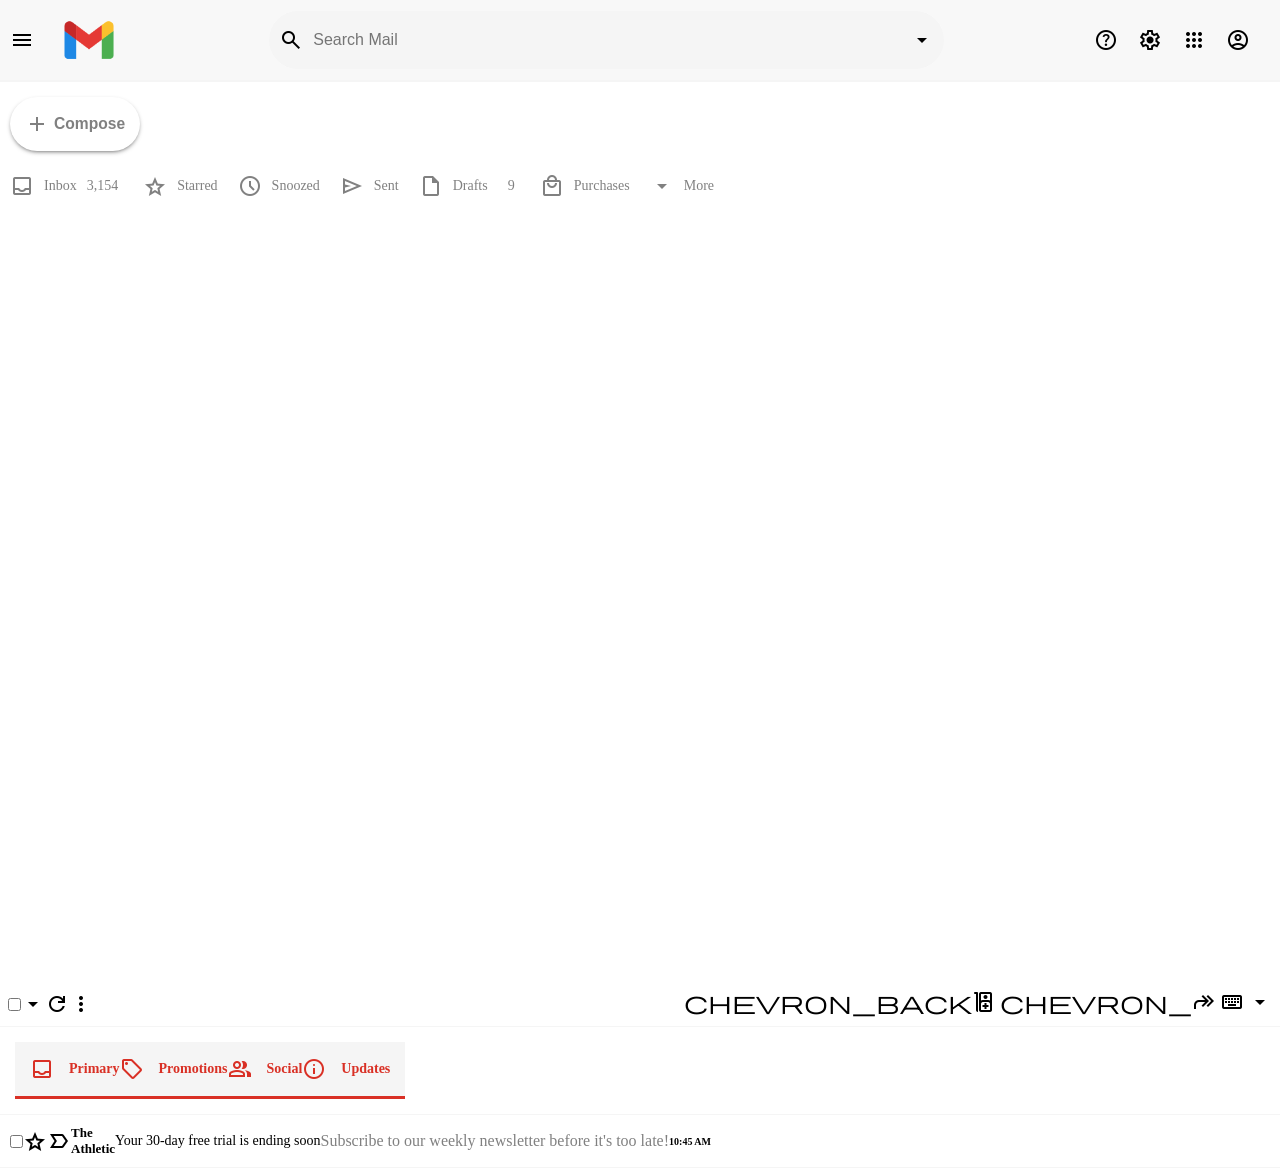
<file: Gmail Workspace/index.html>
<!DOCTYPE html>
<html lang="en">
<head>
    <meta charset="UTF-8">
    <meta name="viewport" content="width=device-width, initial-scale=1.0">

    <!--Google Font Icons-->
    <link href="https://fonts.googleapis.com/css2?family=Material+Symbols+Outlined" rel="stylesheet" />
    <link rel="stylesheet" href="styles.css">
    <title>Gmail Clone</title>
</head>
<body>
    <!--Header Starts-->
   <div class="header">
        <div class="header-left">
            <span class="material-symbols-outlined">
                menu
            </span>
            <img src="img/gmail-logo.png" alt="Gmail Logo">
        </div>

        <div class="header-middle">
            <span class="material-symbols-outlined">
                search
            </span>
            <input type="text" placeholder="Search Mail">
            <span class="material-symbols-outlined">
                arrow_drop_down
            </span>

        </div>

        <div class="header-right">
            <span class="material-symbols-outlined">
                help
            </span>
            <span class="material-symbols-outlined">
                settings
            </span>
            <span class="material-symbols-outlined">
                apps
            </span>
            <span class="material-symbols-outlined">
                account_circle
            </span>


        </div>
   </div>
    <!--Header Ends-->

    <!--Main Section Starts-->
    <div class="main-body">
        <!--Sidebar Starts-->
        <div class="sidebar">
            <button class="sidebar-compose">
                <span class="material-symbols-outlined">
                    add
                </span>
                    <h3>Compose</h3>
            </button>
            <div class="sidebarOption sidebarOption-active">
                <span class="material-symbols-outlined">
                    inbox
                </span>
                    <h3>Inbox</h3>
                <span class="sidebarOption-number">
                    <h3>3,154</h3>
                </span> 
            <div class="sidebarOption">
                <span class="material-symbols-outlined">
            star
            </span>
                    <h3>Starred</h3> 
            </div>
            <div class="sidebarOption">
                <span class="material-symbols-outlined">
                    schedule
            </span>
                    <h3>Snoozed</h3>
            </div>
            <div class="sidebarOption">
                <span class="material-symbols-outlined">
                    send
            </span>
                    <h3>Sent</h3>
            </div>
            <div class="sidebarOption">
                <span class="material-symbols-outlined">
                    draft
            </span>
                    <h3>Drafts</h3>
            </div>
                <span class="sidebarOption-number">
                    <h3>9</h3>
            </span> 
            <div class="sidebarOption">
                <span class="material-symbols-outlined">
                    local_mall
            </span>
                    <h3>Purchases</h3>
            </div>
            <div class="sidebarOption">
                <span class="material-symbols-outlined">
                    arrow_drop_down
            </span>
                    <h3>More</h3>
            </div>
            </div>
        </div>
        
        <!--Sidebar Ends-->

    </div>

    <!--Email list starts-->
    <div class="emailList">
        <!-- Settings Starts -->
         <div class="emailList-settings">
            <div class="emailList-settingsLeft">
                <input type="checkbox">
            <span class="material-symbols-outlined">
                arrow_drop_down
            </span>
            <span class="material-symbols-outlined">
                refresh
            </span>
            <span class="material-symbols-outlined">
                more_vert
            </span>           
            </div>
            <div class="emailList-settingsRight">
            <span class="material-symbols-outlined">
                chevron_backward
            </span>
            <span class="material-symbols-outlined">
                chevron_forward
            </span>
            <span class="material-symbols-outlined">
                keyboard
            </span>
            <span class="material-symbols-outlined">
                arrow_drop_down
            </span>
            </div>
         </div>

        <!-- Settings Ends -->
    </div>

    <!--Section starts-->
        <div class="emailList-sections">
            <div class="section">
                <div class="section section-selected">
                    <span class="material-symbols-outlined">
                        inbox
                    </span>
                    <h4>Primary</h4>
                    <span class="material-symbols-outlined">
                        sell
                    </span>
                    <h4>Promotions</h4>
                    <span class="material-symbols-outlined">
                        group
                    </span>
                    <h4>Social</h4>
                    <span class="material-symbols-outlined">
                        info
                    </span>
                    <h4>Updates</h4>


                </div>

            </div>

        </div>
    <!--Section ends-->

    <!--Email list row starts-->
    <div class="emailList-List">
        <!--Email row starts-->
        <div class="emailRow">
            <div class="emailRow-options">
                <input type="checkbox">
                <span class="material-symbols-outlined">
                    star_border
                </span>
                <span class="material-symbols-outlined">
                    label_important
                </span>
                <h3 class="emailRow-title">The Athletic</h3>

            <div class="emailRow-message"> Your 30-day free trial is ending soon </div>
            <div class="emailRow-description">Subscribe to our weekly newsletter before it's too late!</div>
            
            <div class="emailRow-time"> 10:45 AM

            </div>

            </div>
        </div>
        <!--Email row ends-->

    </div>

    <!--Email list row ends-->
    <!--Email list ends-->

    <!--Main Section Ends-->
</html>
</file>
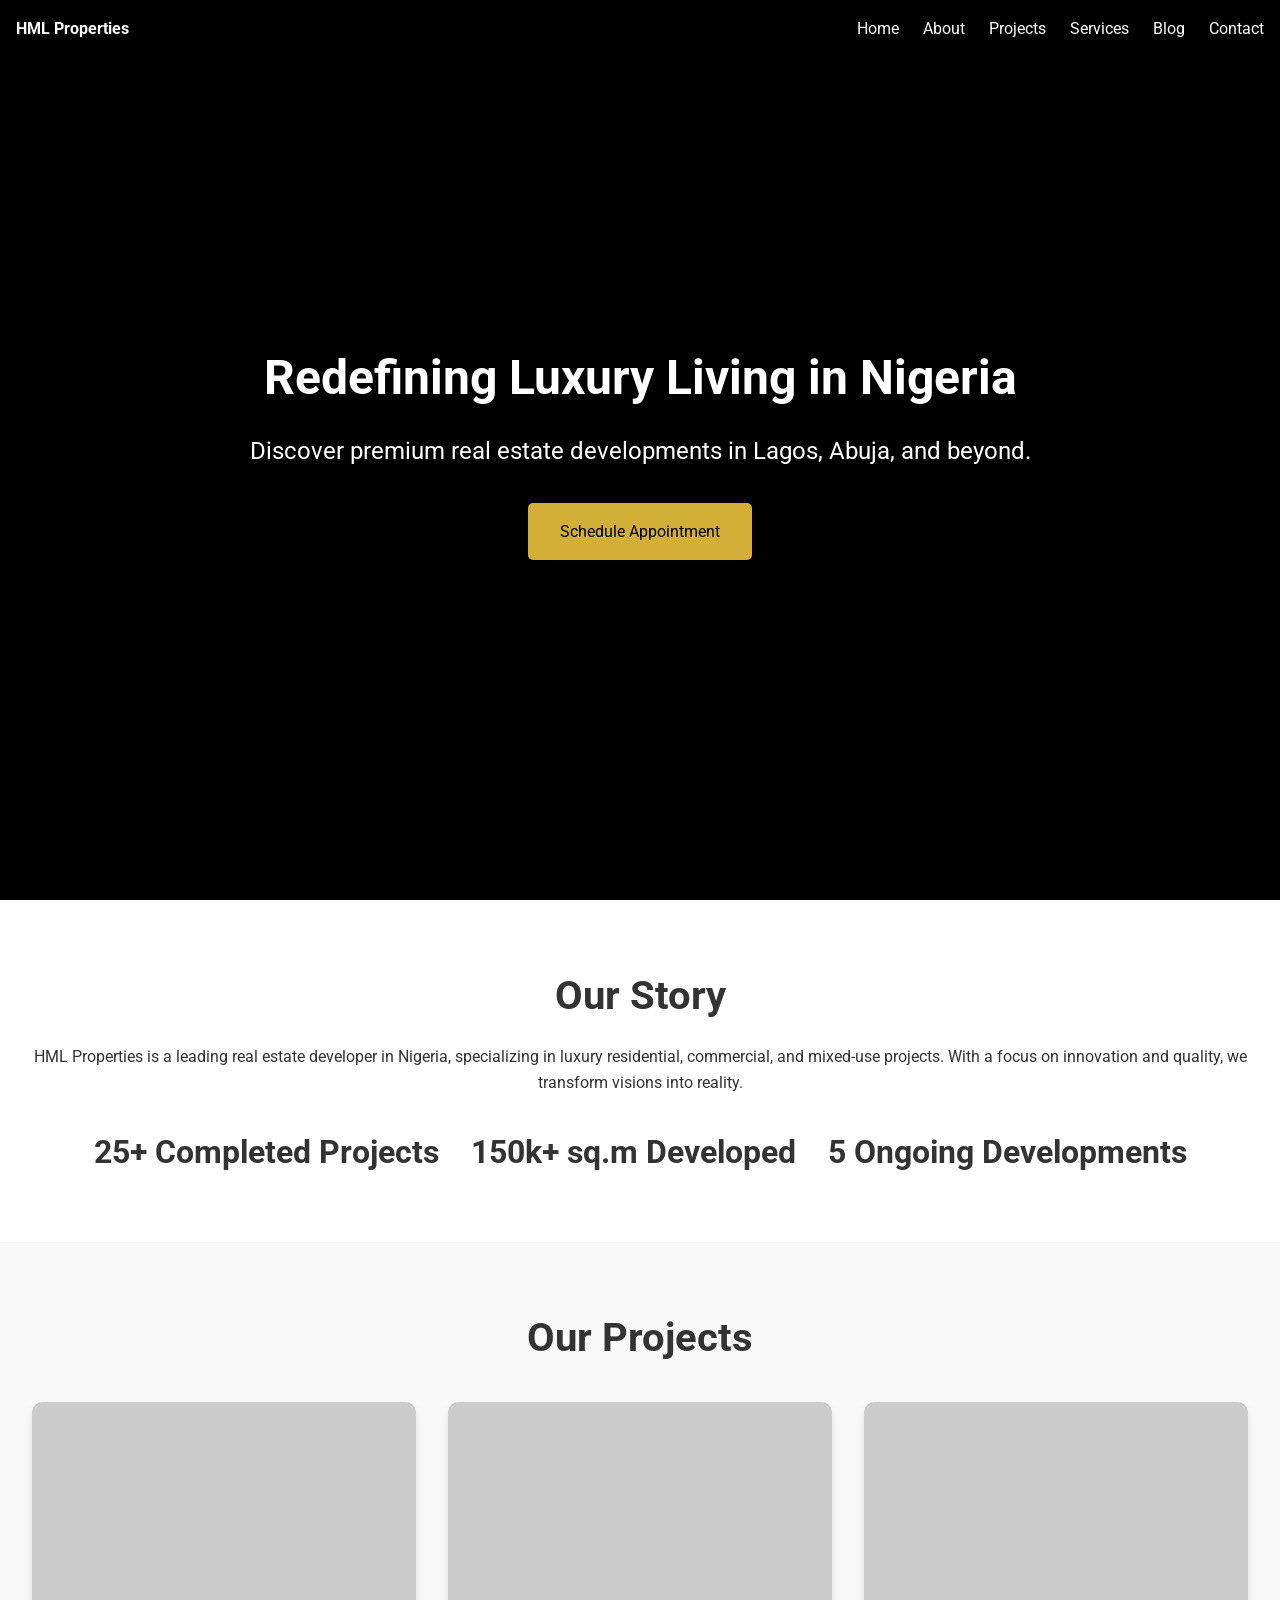
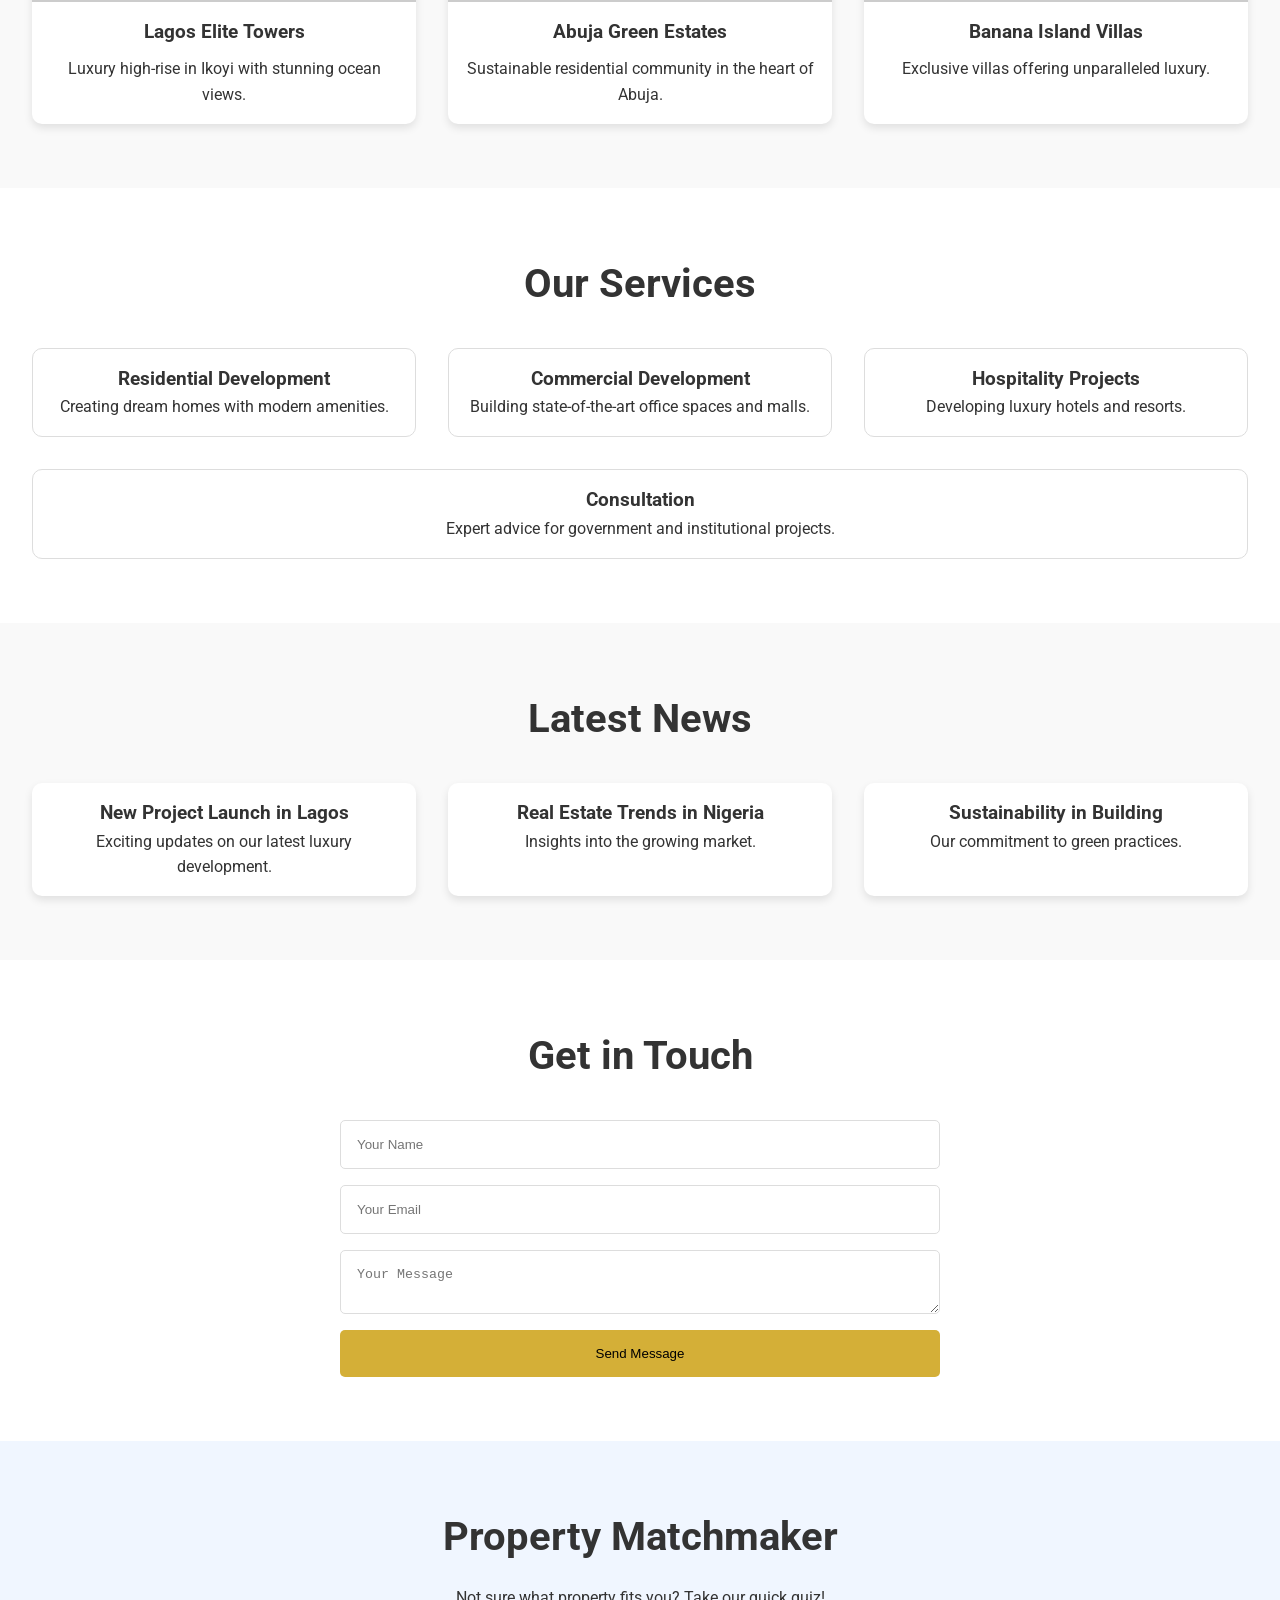
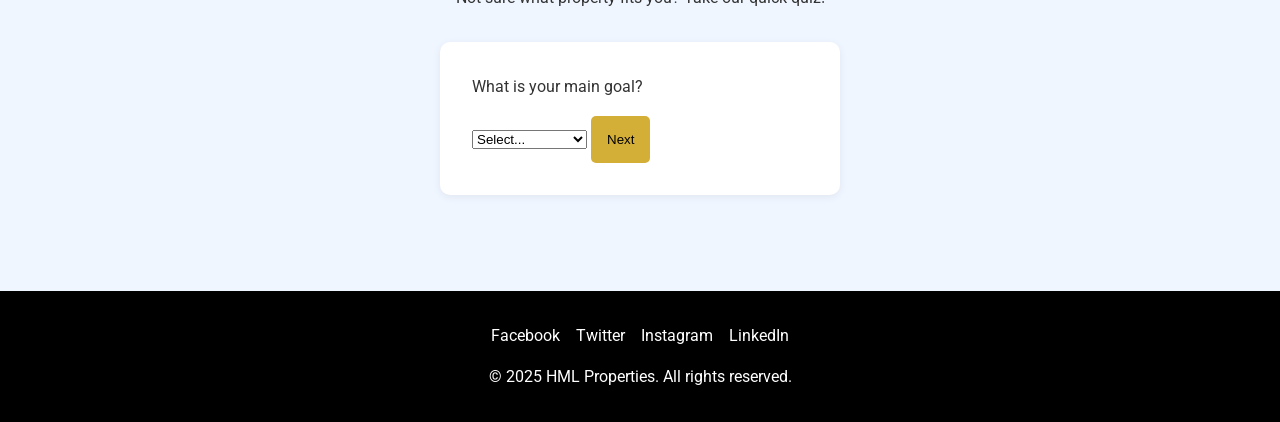
<file: HML Properties/index.html>
<!DOCTYPE html>
<html lang="en">
<head>
    <meta charset="UTF-8">
    <meta name="viewport" content="width=device-width, initial-scale=1.0">
    <title>HML Properties - Luxury Real Estate in Nigeria</title>
    <style>
        /* Reset and base styles */
        * {
            margin: 0;
            padding: 0;
            box-sizing: border-box;
        }
        body {
            font-family: 'Roboto', sans-serif;
            line-height: 1.6;
            color: #333;
            background-color: #f9f9f9;
        }
        a {
            text-decoration: none;
            color: inherit;
        }

        /* Navbar */
        nav {
            position: fixed;
            top: 0;
            left: 0;
            width: 100%;
            background-color: rgba(0, 0, 0, 0.8);
            color: #fff;
            padding: 1rem;
            display: flex;
            justify-content: space-between;
            align-items: center;
            z-index: 1000;
            transition: background-color 0.3s ease;
        }
        nav:hover {
            background-color: rgba(0, 0, 0, 1);
        }
        .logo {
            font-size: 2 rem;
            font-weight: bold;
        }
        .nav-links {
            list-style: none;
            display: flex;
            gap: 1.5rem;
        }
        .nav-links li a {
            transition: color 0.3s ease;
        }
        .nav-links li a:hover {
            color: #d4af37; /* Gold accent */
        }

        /* Hero Section */
        .hero {
            height: 100vh;
            background-color: #000; /* Placeholder for background image */
            /* background-image: url('hero-placeholder.jpg'); Use a real image URL */
            background-size: cover;
            background-position: center;
            display: flex;
            flex-direction: column;
            justify-content: center;
            align-items: center;
            color: #fff;
            text-align: center;
            padding: 2rem;
        }
        .hero h1 {
            font-size: 3rem;
            margin-bottom: 1rem;
            animation: fadeIn 1s ease-in;
        }
        .hero p {
            font-size: 1.5rem;
            margin-bottom: 2rem;
        }
        .cta {
            background-color: #d4af37;
            color: #000;
            padding: 1rem 2rem;
            border-radius: 5px;
            transition: transform 0.3s ease, background-color 0.3s ease;
        }
        .cta:hover {
            transform: scale(1.05);
            background-color: #b08d2e;
        }

        /* About Section */
        .about {
            padding: 4rem 2rem;
            background-color: #fff;
            text-align: center;
        }
        .about h2 {
            font-size: 2.5rem;
            margin-bottom: 1rem;
        }
        .stats {
            display: flex;
            justify-content: center;
            gap: 2rem;
            margin-top: 2rem;
        }
        .stat {
            font-size: 2rem;
            font-weight: bold;
        }

        /* Projects Section */
        .projects {
            padding: 4rem 2rem;
            background-color: #f9f9f9;
            text-align: center;
        }
        .projects h2 {
            font-size: 2.5rem;
            margin-bottom: 2rem;
        }
        .project-grid {
            display: grid;
            grid-template-columns: repeat(auto-fit, minmax(300px, 1fr));
            gap: 2rem;
        }
        .project-card {
            background-color: #fff;
            border-radius: 10px;
            overflow: hidden;
            box-shadow: 0 4px 8px rgba(0,0,0,0.1);
            transition: transform 0.3s ease, box-shadow 0.3s ease;
        }
        .project-card:hover {
            transform: translateY(-10px);
            box-shadow: 0 8px 16px rgba(0,0,0,0.2);
        }
        .project-img {
            height: 200px;
            background-color: #ccc; /* Placeholder */
            /* Use: background-image: url('project1.jpg'); */
        }
        .project-info {
            padding: 1rem;
        }
        .project-info h3 {
            margin-bottom: 0.5rem;
        }

        /* Services Section */
        .services {
            padding: 4rem 2rem;
            background-color: #fff;
            text-align: center;
        }
        .services h2 {
            font-size: 2.5rem;
            margin-bottom: 2rem;
        }
        .service-list {
            display: flex;
            flex-wrap: wrap;
            justify-content: center;
            gap: 2rem;
        }
        .service {
            flex: 1 1 300px;
            padding: 1rem;
            border: 1px solid #ddd;
            border-radius: 10px;
            transition: background-color 0.3s ease;
        }
        .service:hover {
            background-color: #f0f0f0;
        }

        /* Blog Section */
        .blog {
            padding: 4rem 2rem;
            background-color: #f9f9f9;
            text-align: center;
        }
        .blog h2 {
            font-size: 2.5rem;
            margin-bottom: 2rem;
        }
        .blog-posts {
            display: grid;
            grid-template-columns: repeat(auto-fit, minmax(300px, 1fr));
            gap: 2rem;
        }
        .blog-post {
            background-color: #fff;
            padding: 1rem;
            border-radius: 10px;
            box-shadow: 0 4px 8px rgba(0,0,0,0.1);
        }

        /* Contact Section */
        .contact {
            padding: 4rem 2rem;
            background-color: #fff;
            text-align: center;
        }
        .contact h2 {
            font-size: 2.5rem;
            margin-bottom: 2rem;
        }
        form {
            max-width: 600px;
            margin: 0 auto;
            display: flex;
            flex-direction: column;
            gap: 1rem;
        }
        input, textarea {
            padding: 1rem;
            border: 1px solid #ddd;
            border-radius: 5px;
        }
        button {
            background-color: #d4af37;
            color: #000;
            padding: 1rem;
            border: none;
            border-radius: 5px;
            cursor: pointer;
            transition: background-color 0.3s ease;
        }
        button:hover {
            background-color: #b08d2e;
        }

        /* Footer */
        footer {
            background-color: #000;
            color: #fff;
            padding: 2rem;
            text-align: center;
        }
        .social-links {
            list-style: none;
            display: flex;
            justify-content: center;
            gap: 1rem;
            margin-bottom: 1rem;
        }
        .social-links a {
            transition: color 0.3s ease;
        }
        .social-links a:hover {
            color: #d4af37;
        }

        /* Animations */
        @keyframes fadeIn {
            from { opacity: 0; }
            to { opacity: 1; }
        }

        /* Responsiveness */
        @media (max-width: 768px) {
            nav {
                flex-direction: column;
            }
            .nav-links {
                flex-direction: column;
                gap: 1rem;
            }
            .hero h1 {
                font-size: 2rem;
            }
            .hero p {
                font-size: 1rem;
            }
            .stats {
                flex-direction: column;
            }
        }
    </style>
    <link href="https://fonts.googleapis.com/css2?family=Roboto:wght@400;700&display=swap" rel="stylesheet">
</head>
<body>

    <!-- Navbar -->
    <nav>
        <!-- TODO: Replace with your company name or logo -->
        <div class="logo">HML Properties</div>
        <ul class="nav-links">
            <li><a href="#home">Home</a></li>
            <li><a href="#about">About</a></li>
            <li><a href="#projects">Projects</a></li>
            <li><a href="#services">Services</a></li>
            <li><a href="#blog">Blog</a></li>
            <li><a href="#contact">Contact</a></li>
        </ul>
    </nav>

    <!-- Hero Section -->
    <section id="home" class="hero">
        <h1>Redefining Luxury Living in Nigeria</h1>
        <p>Discover premium real estate developments in Lagos, Abuja, and beyond.</p>
        <a href="#contact" class="cta">Schedule Appointment</a>
    </section>

    <!-- About Section -->
    <section id="about" class="about">
        <h2>Our Story</h2>
        <!-- TODO: Update this paragraph with your company story -->
        <p>HML Properties is a leading real estate developer in Nigeria, specializing in luxury residential, commercial, and mixed-use projects. With a focus on innovation and quality, we transform visions into reality.</p>
        <div class="stats">
            <!-- TODO: Update these stats with your real achievements -->
            <div class="stat">25+ Completed Projects</div>
            <div class="stat">150k+ sq.m Developed</div>
            <div class="stat">5 Ongoing Developments</div>
        </div>
    </section>

    <!-- Projects Section -->
    <section id="projects" class="projects">
        <h2>Our Projects</h2>
        <!-- TODO: Replace these with your real projects and images -->
        <div class="project-grid">
            <div class="project-card">
                <div class="project-img"></div> <!-- Add background-image in CSS for real img -->
                <div class="project-info">
                    <h3>Lagos Elite Towers</h3>
                    <p>Luxury high-rise in Ikoyi with stunning ocean views.</p>
                </div>
            </div>
            <div class="project-card">
                <div class="project-img"></div>
                <div class="project-info">
                    <h3>Abuja Green Estates</h3>
                    <p>Sustainable residential community in the heart of Abuja.</p>
                </div>
            </div>
            <div class="project-card">
                <div class="project-img"></div>
                <div class="project-info">
                    <h3>Banana Island Villas</h3>
                    <p>Exclusive villas offering unparalleled luxury.</p>
                </div>
            </div>
        </div>
    </section>

    <!-- Services Section -->
    <section id="services" class="services">
        <h2>Our Services</h2>
        <!-- TODO: Edit these services to match your offerings -->
        <div class="service-list">
            <div class="service">
                <h3>Residential Development</h3>
                <p>Creating dream homes with modern amenities.</p>
            </div>
            <div class="service">
                <h3>Commercial Development</h3>
                <p>Building state-of-the-art office spaces and malls.</p>
            </div>
            <div class="service">
                <h3>Hospitality Projects</h3>
                <p>Developing luxury hotels and resorts.</p>
            </div>
            <div class="service">
                <h3>Consultation</h3>
                <p>Expert advice for government and institutional projects.</p>
            </div>
        </div>
    </section>

    <!-- Blog Section -->
    <section id="blog" class="blog">
        <h2>Latest News</h2>
        <!-- TODO: Add your own blog posts or news here -->
        <div class="blog-posts">
            <div class="blog-post">
                <h3>New Project Launch in Lagos</h3>
                <p>Exciting updates on our latest luxury development.</p>
            </div>
            <div class="blog-post">
                <h3>Real Estate Trends in Nigeria</h3>
                <p>Insights into the growing market.</p>
            </div>
            <div class="blog-post">
                <h3>Sustainability in Building</h3>
                <p>Our commitment to green practices.</p>
            </div>
        </div>
    </section>

    <!-- Contact Section -->
    <section id="contact" class="contact">
        <h2>Get in Touch</h2>
        <!-- TODO: Connect this form to your email or CRM -->
        <form>
            <input type="text" placeholder="Your Name">
            <input type="email" placeholder="Your Email">
            <textarea placeholder="Your Message"></textarea>
            <button type="submit">Send Message</button>
        </form>
    </section>

    <!-- Unique Feature: Property Matchmaker Quiz -->
    <section id="matchmaker" class="about" style="background:#f0f6ff;">
        <h2>Property Matchmaker</h2>
        <p>Not sure what property fits you? Take our quick quiz!</p>
        <div id="quiz-box" style="max-width:400px;margin:2rem auto;text-align:left;background:#fff;padding:2rem;border-radius:10px;box-shadow:0 2px 8px #0001;">
            <div id="quiz-step-1">
                <label>What is your main goal?</label><br>
                <select id="goal">
                    <option value="">Select...</option>
                    <option value="live">To live in</option>
                    <option value="invest">Investment</option>
                    <option value="business">Business/Office</option>
                </select>
                <button onclick="nextStep(1)" type="button" style="margin-top:1rem;">Next</button>
            </div>
            <div id="quiz-step-2" style="display:none;">
                <label>Preferred location?</label><br>
                <select id="location">
                    <option value="">Select...</option>
                    <option value="lagos">Lagos</option>
                    <option value="abuja">Abuja</option>
                    <option value="other">Other</option>
                </select>
                <button onclick="nextStep(2)" type="button" style="margin-top:1rem;">Next</button>
            </div>
            <div id="quiz-step-3" style="display:none;">
                <label>Budget range?</label><br>
                <select id="budget">
                    <option value="">Select...</option>
                    <option value="low">Below ₦50M</option>
                    <option value="mid">₦50M - ₦200M</option>
                    <option value="high">Above ₦200M</option>
                </select>
                <button onclick="showResult()" type="button" style="margin-top:1rem;">See Match</button>
            </div>
            <div id="quiz-result" style="display:none;">
                <h3>Your Match:</h3>
                <div id="result-text" style="margin-bottom:1rem;"></div>
                <button onclick="restartQuiz()" type="button">Try Again</button>
            </div>
        </div>
    </section>

    <!-- Footer -->
    <footer>
        <ul class="social-links">
            <!-- TODO: Update these links to your real social media pages -->
            <li><a href="#">Facebook</a></li>
            <li><a href="#">Twitter</a></li>
            <li><a href="#">Instagram</a></li>
            <li><a href="#">LinkedIn</a></li>
        </ul>
        <!-- TODO: Update your company name and year -->
        <p>&copy; 2025 HML Properties. All rights reserved.</p>
    </footer>

    <!-- Property Matchmaker Script -->
    <script>
    function nextStep(step) {
        if (step === 1) {
            if (!document.getElementById('goal').value) return alert('Please select your goal.');
            document.getElementById('quiz-step-1').style.display = 'none';
            document.getElementById('quiz-step-2').style.display = 'block';
        } else if (step === 2) {
            if (!document.getElementById('location').value) return alert('Please select a location.');
            document.getElementById('quiz-step-2').style.display = 'none';
            document.getElementById('quiz-step-3').style.display = 'block';
        }
    }
    function showResult() {
        var goal = document.getElementById('goal').value;
        var location = document.getElementById('location').value;
        var budget = document.getElementById('budget').value;
        if (!budget) return alert('Please select a budget.');
        var result = '';
        if (goal === 'live' && location === 'lagos' && budget === 'high') {
            result = 'We recommend our Banana Island Villas for ultimate luxury living in Lagos.';
        } else if (goal === 'invest' && budget === 'mid') {
            result = 'Our Abuja Green Estates offer great investment opportunities.';
        } else if (goal === 'business') {
            result = 'Check out our Commercial Developments for your business needs.';
        } else {
            result = 'Contact us for a personalized property recommendation!';
        }
        document.getElementById('quiz-step-3').style.display = 'none';
        document.getElementById('quiz-result').style.display = 'block';
        document.getElementById('result-text').innerText = result;
    }
    function restartQuiz() {
        document.getElementById('goal').value = '';
        document.getElementById('location').value = '';
        document.getElementById('budget').value = '';
        document.getElementById('quiz-result').style.display = 'none';
        document.getElementById('quiz-step-1').style.display = 'block';
        document.getElementById('quiz-step-2').style.display = 'none';
        document.getElementById('quiz-step-3').style.display = 'none';
    }
    </script>

</body>

</html>
</file>
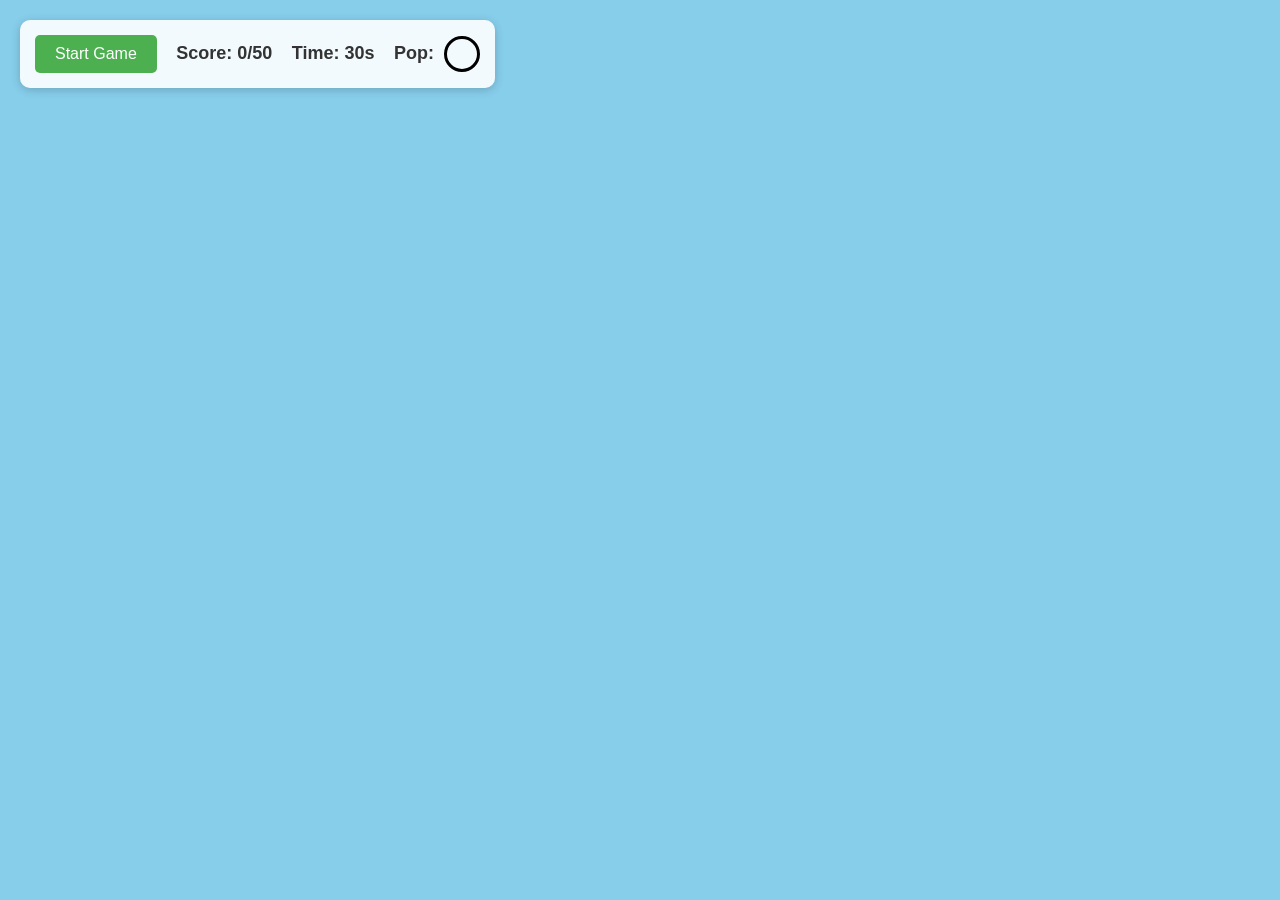
<file: Pop The Balloon/index.html>
<!doctype html>
<html lang="en">
  <head>
    <meta charset="UTF-8" />
    <meta name="viewport" content="width=device-width, initial-scale=1.0" />
    <title>Balloon Pop Game</title>
    <link rel="stylesheet" href="style.css" />
  </head>
  <body>
    <div id="game-controls">
      <button id="start-btn">Start Game</button>
      <div id="score-display">Score: <span id="score">0</span>/50</div>
      <div id="timer-display">Time: <span id="timer">30</span>s</div>
      <div id="target-display">Pop: <span id="target-color-box"></span></div>
    </div>

    <div id="game-container"></div>

    <div id="game-over-modal">
      <h2 id="result-title">Game Over!</h2>
      <p id="result-message"></p>
      <button id="play-again-btn">Play Again</button>
    </div>

    <script src="script.js"></script>
  </body>
</html>
</file>
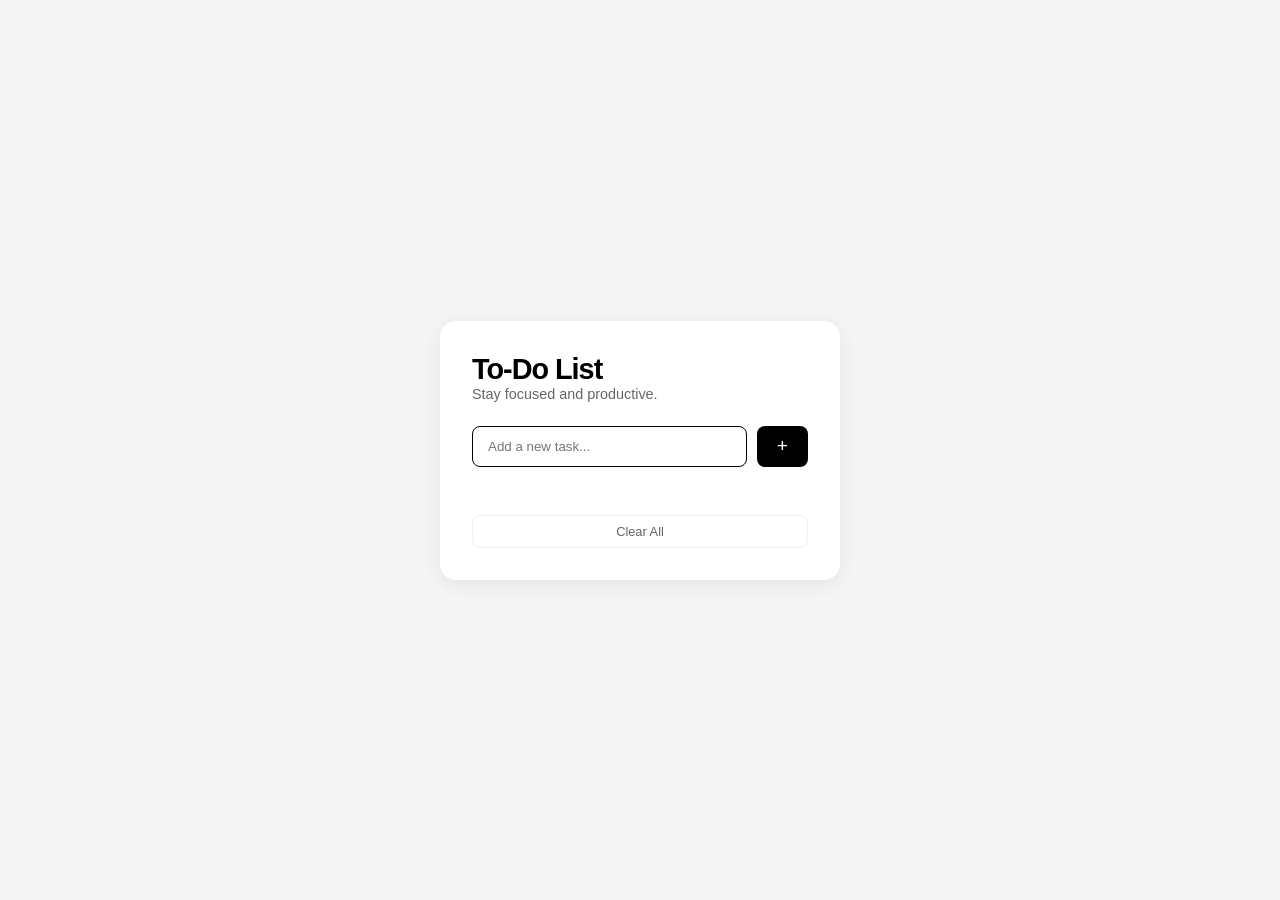
<file: To-do List Assignment/index.html>
<!doctype html>
<html lang="en">
  <head>
    <meta charset="UTF-8" />
    <meta name="viewport" content="width=device-width, initial-scale=1.0" />
    <title>To-Do List</title>
    <link rel="stylesheet" href="style.css" />
  </head>
  <body>
    <div class="app-card">
      <header>
        <h1>To-Do List</h1>
        <p id="date-display">Stay focused and productive.</p>
      </header>
      <div class="input-area">
        <input type="text" id="taskInput" placeholder="Add a new task..." />
        <button id="addBtn">+</button>
      </div>
      <ul id="taskList">
        <li>
          <span>Task Example</span>
          <button class="delete-btn">&times;</button>
        </li>
      </ul>
      <button class="clear-btn" id="clearAll">Clear All</button>
    </div>
    <script src="script.js"></script>
  </body>
</html>
</file>
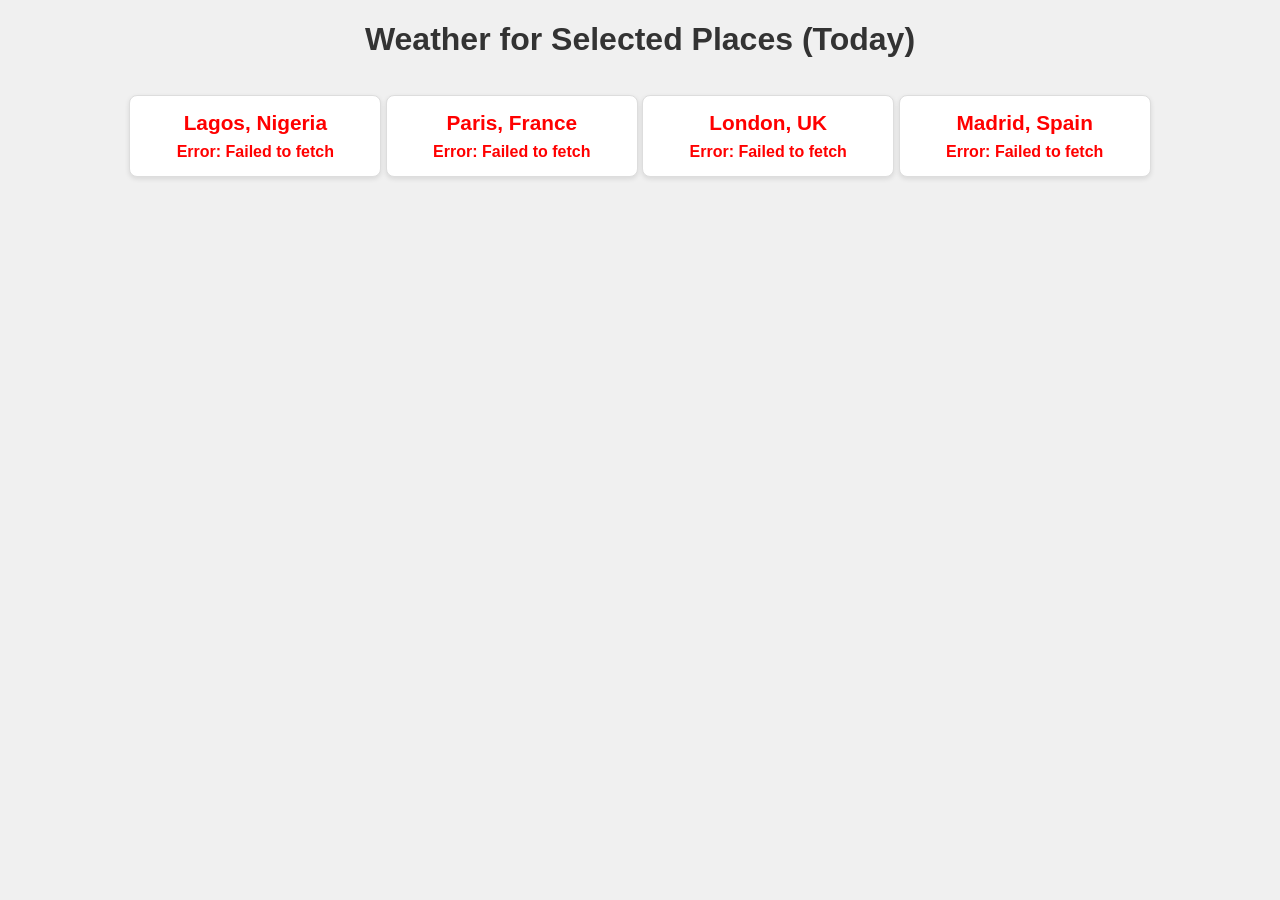
<file: Weather App/index.html>
<!doctype html>
<html lang="en">
  <head>
    <meta charset="UTF-8" />
    <meta name="viewport" content="width=device-width, initial-scale=1.0" />
    <title>Weather App</title>
    <link rel="stylesheet" href="styles.css" />
  </head>
  <body>
    <h1>Weather for Selected Places (Today)</h1>

    <div id="weather-container"></div>

    <script src="script.js"></script>
  </body>
</html>
</file>
<file: Gmail Workspace/styles.css>
*{
    margin: 0;
    padding: 0;
}

/*Header*/

.header-left img{
    object-fit: contain;
    height: 80px;
    margin-left: 5px;
}

.header{
    display: flex;
    justify-content: space-between;
    align-items: center;
    background-color: #f8f8f8;
    border-bottom: 1px solid whitesmoke;
}

.header-left{
    display: flex;
    align-items: center;
}

.header-left span{
    padding: 10px;
    cursor: pointer;
}

.header-middle{
    display: flex;
    flex: 0.7;
    align-items: center;
    background-color: whitesmoke;
    padding: 10px;
    border-radius: 30px;
}

.material-icons {
    color: gray;
    cursor: pointer;
}

.header-middle input{
    border: none;
    padding: 10px;
    outline: none;
    background-color: transparent;
    font-size: medium;
    width: 100%;
}

.header-right{
    display: flex;
    padding-right: 20px;
    align-items: center;
}

.header-right span{
    padding: 10px;
    cursor: pointer;
    border-radius: 50%;
}

/*Sidebar*/
.sidebar{
    flex: 0.3;
    max-width: 300px;
    padding-right: 20px;
}

.sidebar-compose{
    margin-top: 15px;
    margin-left: 10px;
    margin-bottom: 15px;
    text-transform: capitalize;
    color: gray;
    padding: 15px;
    border-radius: 30px;
    background-color: white;
    display: flex;
    align-items: center;
    cursor: pointer;
    outline: none;
    border: none;
    box-shadow: 0px 2px 5px -2px rgba(0,0,0,0.75);
}

.sidebar-compose span{
    margin-right: 5px;
}

.sidebarOption{
    display: flex;
    align-items: center;
    height: 40px;
    padding: 0 10px;
    border-top-right-radius: 20px;
    border-bottom-right-radius: 20px;
    cursor: pointer;
    color: #818181;
}

.sidebarOption .material-icons{
    padding: 5px;
}

.sidebarOption h3{
    font-weight: 400;
    font-size: 14px;
    flex: 1;
    margin-left: 10px;
}

.sidebarOption-number{
    font-weight: 400;
    font-size: 14px;
    margin-right: 15px;
}

/*Main Body*/
.main-body{
    display: flex;
    height: 100vh;
    overflow: hidden;
    border-top: 1px solid whitesmoke;
}

body{
    height: 100vh;
    overflow-y: hidden;
}

/*Email list*/
.emailList{
    flex: 1;
    overflow: scroll;
}

.emailList-settings{
    position: sticky;
    top: 0;
    display: flex;
    justify-content: space-between;
    border-bottom: 1px solid whitesmoke;
    background-color: white;
    z-index: 999;
    padding: 8px;
}

.emailList-settingsLeft{
    display: flex;
    align-items: center;
}

.emailList-settingsLeft .material-icons{
    padding: 5px;
    cursor: pointer;
}

.section{
    display: flex;
    align-items: center;
    border-bottom-width: 2px;
    padding: 15px;
    min-width: 200px;
    cursor: pointer;
    color: grey;
    border-width: 0;
}

.emailList-sections{
    position: sticky;
    top: 0;
    display: flex;
    border-bottom: 1px solid whitesmoke;
    background-color: white;
    z-index: 999;
}

.section-selected{
    border-bottom: 3px solid #d93025;
    color: #d93025;
    font-weight: 600;
    background-color: whitesmoke;
}

.section-selected .material-icons{
    color: #d93025;
}
.section:hover{
    background-color: whitesmoke;
    border-width: 3px;
}

.section h4{
    font-size: 14px;
    margin-left: 15px; 
}

.emailRow-options{
    display: flex;
    align-items: center;
}

.emailRow-options .material-icons
input{
    margin: 5px;
}

.emailRow{
    display: flex;
    align-items: center;
    padding: 10px;
    border-bottom: 1px solid whitesmoke;
    cursor: pointer;
    z-index: 999;
}

.emailRow:hover{
    background-color: whitesmoke;
    border-top: 1px solid whitesmoke;
    box-shadow: 0px 4px 4px -2px rgba(0,0,0,0.75);
}

.emailRow-message{
    display: flex
    flex 0.8;
    align-items: center;
    font-size: 14px;
}

.emailRow-message h4{
    width: 400px;
    white-space: nowrap;
    overflow: hidden;
    text-overflow: ellipsis;
    padding-left: 5px;
    padding-right: 5px;
}

.emailRow-title{
    font-size: 13px;
    flex: 0.3;
}

.emailRow-time{
    padding-right: 15px;
    font-size: 10px;
    font-weight: bold;
}

.emailRow-description{
    font-weight: 400;
    color: gray;
}
</file>
<file: Pop The Balloon/style.css>
body {
  margin: 0;
  padding: 0;
  overflow: hidden;
  background-color: #87ceeb;
  font-family: Arial, sans-serif;
}

#game-container {
  width: 100vw;
  height: 100vh;
  position: relative;
}

.balloon {
  position: absolute;
  cursor: pointer;
  border: none;
  outline: none;
  transition: opacity 0.3s;
}

.balloon svg {
  display: block;
  border: none;
  outline: none;
}

#game-controls {
  position: fixed;
  top: 20px;
  left: 20px;
  z-index: 1000;
  background-color: rgba(255, 255, 255, 0.9);
  padding: 15px;
  border-radius: 10px;
  box-shadow: 0 2px 10px rgba(0, 0, 0, 0.2);
}

#start-btn {
  padding: 10px 20px;
  font-size: 16px;
  background-color: #4caf50;
  color: white;
  border: none;
  border-radius: 5px;
  cursor: pointer;
  margin-right: 15px;
}

#start-btn:hover {
  background-color: #45a049;
}

#score-display {
  display: inline-block;
  font-size: 18px;
  font-weight: bold;
  color: #333;
  margin-right: 15px;
}

#timer-display {
  display: inline-block;
  font-size: 18px;
  font-weight: bold;
  color: #333;
  margin-right: 15px;
}

#target-display {
  display: inline-block;
  font-size: 18px;
  font-weight: bold;
  color: #333;
}

#target-color-box {
  display: inline-block;
  width: 30px;
  height: 30px;
  border-radius: 50%;
  border: 3px solid #000;
  vertical-align: middle;
  margin-left: 5px;
}

/* Floating animation */
@keyframes float {
  0% {
    transform: translateY(0px) rotate(0deg);
  }
  50% {
    transform: translateY(-30px) rotate(5deg);
  }
  100% {
    transform: translateY(0px) rotate(0deg);
  }
}

.balloon {
  animation: float 2s ease-in-out infinite;
}

@keyframes fadeOut {
  from {
    opacity: 1;
  }
  to {
    opacity: 0;
  }
}

.balloon.fading {
  animation: fadeOut 0.5s forwards;
}

/* Game over modal */
#game-over-modal {
  position: fixed;
  top: 50%;
  left: 50%;
  transform: translate(-50%, -50%);
  background-color: white;
  padding: 30px;
  border-radius: 15px;
  box-shadow: 0 4px 20px rgba(0, 0, 0, 0.3);
  z-index: 2000;
  text-align: center;
  display: none;
  max-width: 90%;
  width: 400px;
}

#game-over-modal.show {
  display: block;
}

#game-over-modal h2 {
  margin-top: 0;
  font-size: 32px;
}

#game-over-modal p {
  font-size: 20px;
  margin: 15px 0;
}

#play-again-btn {
  padding: 12px 25px;
  font-size: 18px;
  background-color: #4caf50;
  color: white;
  border: none;
  border-radius: 5px;
  cursor: pointer;
  margin-top: 10px;
}

#play-again-btn:hover {
  background-color: #45a049;
}

/* Mobile responsiveness */
@media (max-width: 600px) {
  #game-controls {
    font-size: 14px;
    padding: 10px;
  }

  #start-btn {
    padding: 8px 15px;
    font-size: 14px;
  }

  #score-display,
  #timer-display,
  #target-display {
    font-size: 16px;
    display: block;
    margin: 5px 0;
  }

  #target-color-box {
    width: 25px;
    height: 25px;
  }

  #game-over-modal {
    width: 85%;
    padding: 20px;
  }

  #game-over-modal h2 {
    font-size: 24px;
  }

  #game-over-modal p {
    font-size: 16px;
  }
}
</file>
<file: To-do List Assignment/style.css>
* {
  box-sizing: border-box;
  margin: 0;
  padding: 0;
}

body {
  background-color: #f5f5f5;
  font-family: "Segoe UI", sans-serif;
  display: flex;
  justify-content: center;
  align-items: center;
  height: 100vh;
}

.app-card {
  background: #ffffff;
  width: 100%;
  max-width: 400px;
  padding: 2rem;
  border-radius: 16px;
  box-shadow: 0 4px 20px #00000014;
}

header h1 {
  font-size: 1.8rem;
  color: #000000;
  letter-spacing: -1px;
}

header p {
  font-size: 0.9rem;
  color: #666;
  margin-bottom: 1.5rem;
}

.input-area {
  display: flex;
  gap: 10px;
  margin-bottom: 1.5rem;
}

input {
  flex: 1;
  padding: 12px 15px;
  border: 1px solid #000;
  border-radius: 8px;
  outline: none;
}

#addBtn {
  padding: 0 20px;
  background-color: #000;
  color: #fff;
  border: none;
  border-radius: 8px;
  font-size: 1.2rem;
  cursor: pointer;
  transition: background 0.2s;
}

#addBtn:hover {
  background-color: #333;
}

ul {
  list-style: none;
}

li {
  background: #fff;
  padding: 12px 0;
  display: flex;
  justify-content: space-between;
  align-items: center;
  border-bottom: 1px solid #eee;
}

.delete-btn {
  background: none;
  border: none;
  color: #ccc;
  font-size: 1.2rem;
  cursor: pointer;
  transition: color 0.2s;
}

.delete-btn:hover {
  color: #000;
}

.clear-btn {
  width: 100%;
  margin-top: 1.5rem;
  background: none;
  border: 1px solid #eee;
  padding: 8px;
  border-radius: 8px;
  color: #666;
  cursor: pointer;
  font-size: 0.8rem;
  transition: all 0.2s;
}

.clear-btn:hover {
  background: #eee;
  color: #000;
}

.task-info {
  display: flex;
  flex-direction: column;
  cursor: pointer;
  flex-grow: 1;
}

.task-time {
  font-size: 0.7rem;
  color: #aaa;
  margin-top: 4px;
}

li.checked .task-text {
  text-decoration: line-through;
  color: #ccc;
}

li.checked {
  background-color: #fafafa;
}
</file>
<file: Weather App/styles.css>
body {
  font-family: Arial, sans-serif;
  background-color: #f0f0f0;
  margin: 20px;
  text-align: center;
}

h1 {
  color: #333;
}

.weather-card {
  background-color: white;
  border: 1px solid #ddd;
  border-radius: 8px;
  padding: 15px;
  margin: 15px auto;
  width: 220px;
  display: inline-block;
  box-shadow: 0 2px 5px rgba(0, 0, 0, 0.1);
  vertical-align: top;
}

.city-name {
  font-size: 1.3em;
  font-weight: bold;
  margin-bottom: 8px;
}

.date {
  color: #666;
  margin-bottom: 10px;
}

.temp {
  font-size: 2.5em;
  color: #007bff;
  margin: 10px 0;
}

.condition {
  font-style: italic;
  font-size: 1.1em;
}

.error {
  color: red;
  font-weight: bold;
}
</file>
